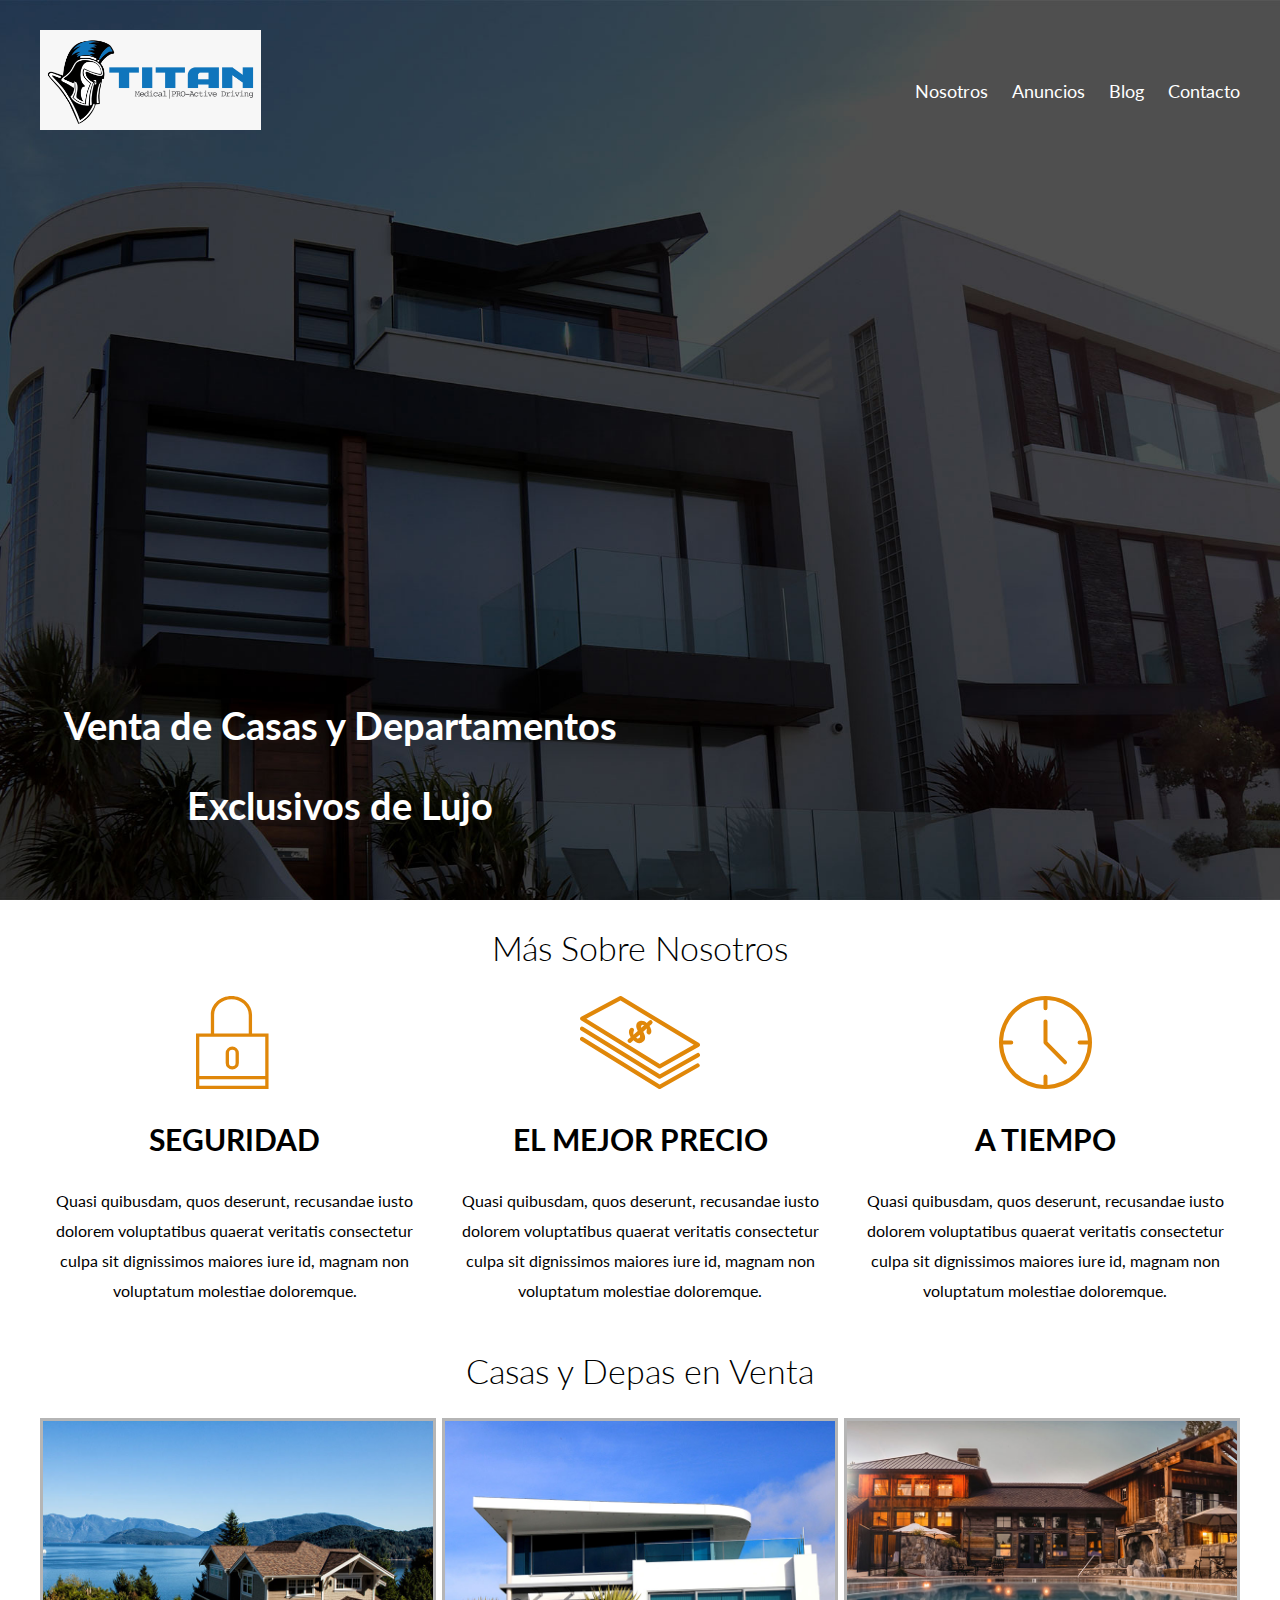
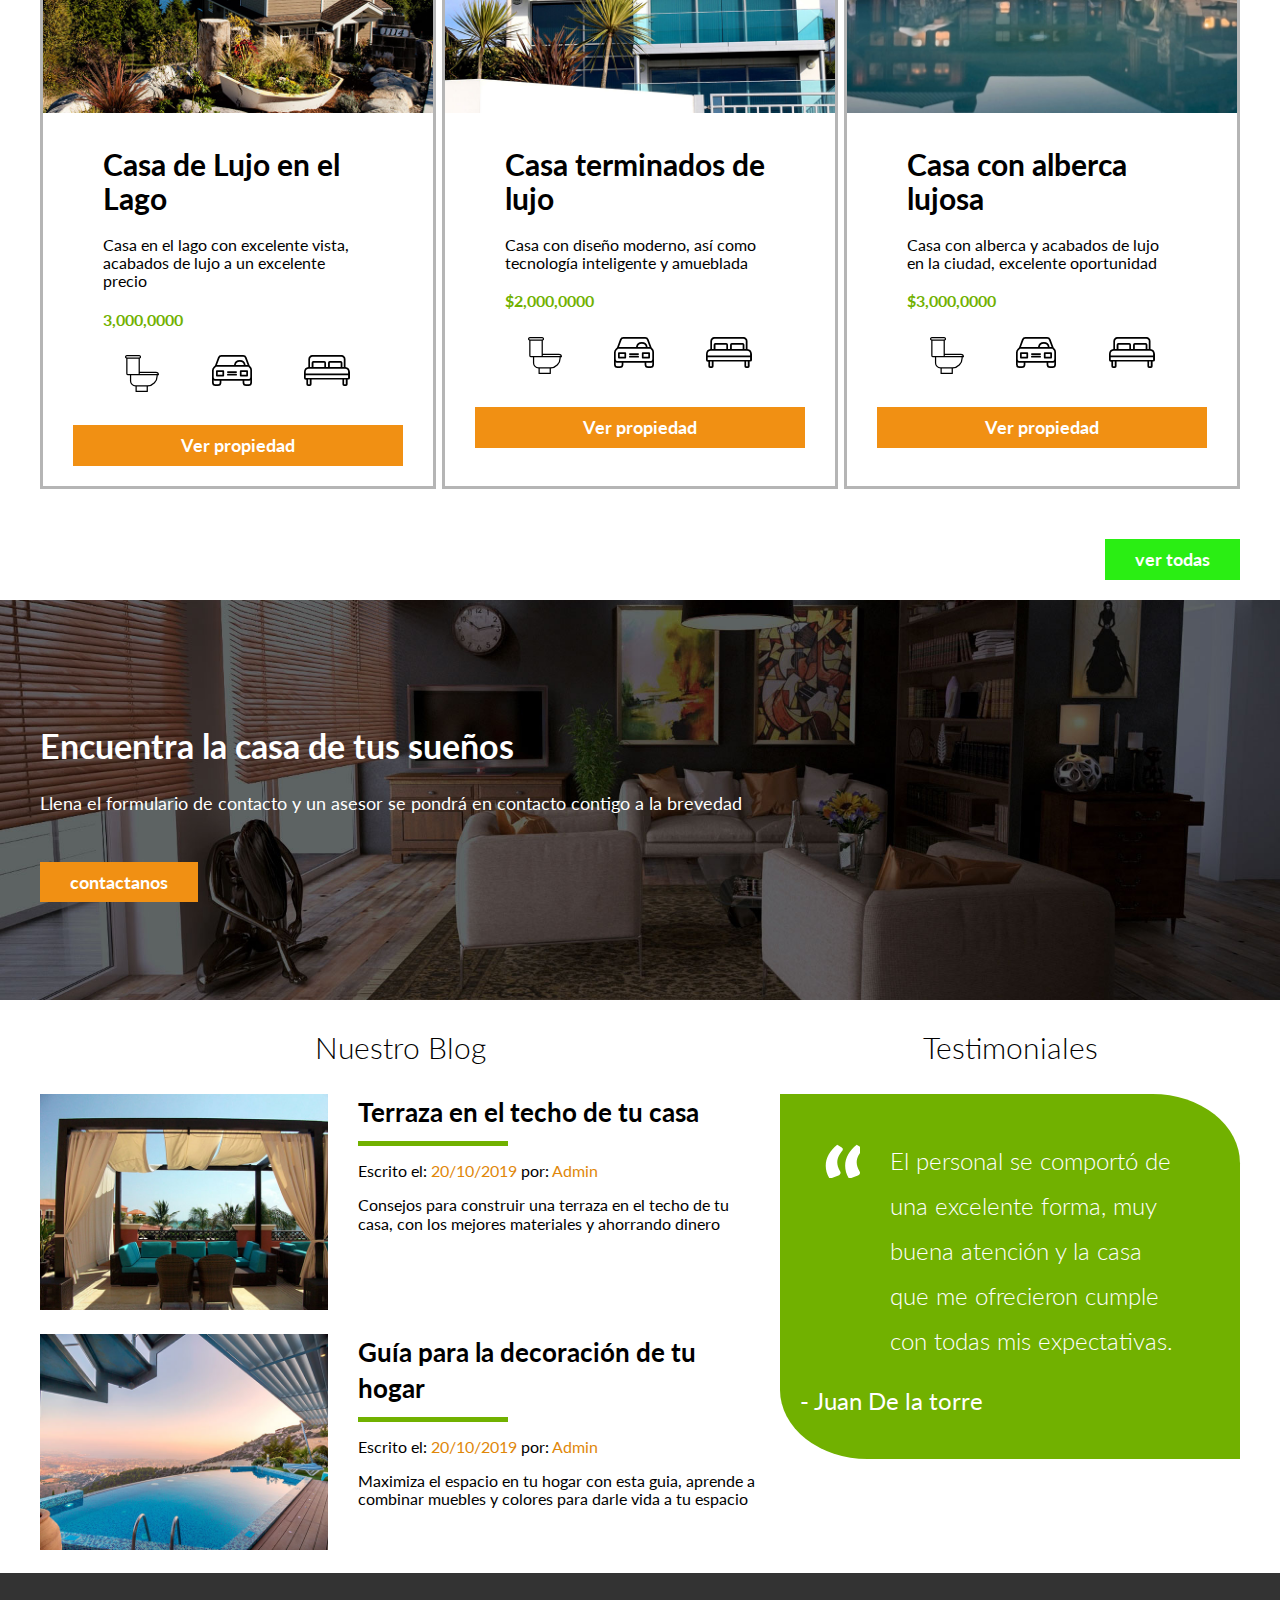
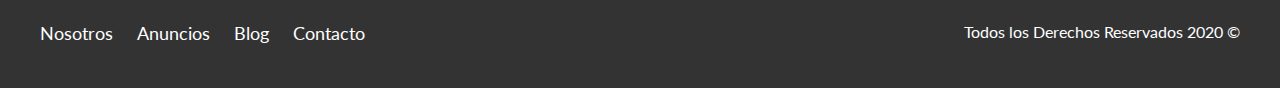
<file: index.html>
<!DOCTYPE html>
<html lang="en">
<head>
	<meta charset="utf-8">
	<meta name="viewport" content="width=device-width, initial-scale=1.0">
	<meta http-equiv="X-UA-Compatible" content="ie=edge">
	<title>Bienes Raices</title>
	<link href="https://fonts.googleapis.com/css?family=Lato:300,400,700,900" rel="stylesheet">
	<link rel="stylesheet" type="text/css" href="css/normalize.css">
	<link rel="stylesheet" type="text/css" href="css/styles.css">
</head>
<header class="site-header inicio">
	<div class="contenedor contenido-header">
		<div class="barra">	
			<a href="index.html">
				<img src="img/logo.png" height="100" alt="Logotipo">
			</a>
			
			<div class="mobile-menu">
				<a href="#navegacion">
					<img src="img/barras.svg" alt="icono menu">
				</a>	
			</div>
			
			<nav id="navegacion" class="navegacion">
				<a href="nosotros.html">Nosotros</a>
				<a href="anuncios.html">Anuncios</a>
				<a href="blog.html">Blog</a>
				<a href="contacto.html">Contacto</a>
			</nav>
		</div>
		<h1>Venta de Casas y Departamentos Exclusivos de Lujo</h1>
	</div><!--contenedor-->
</header>
<body>
	<section class="contenedor seccion">
		<h2 class="fw-300 centrar-texto">Más Sobre Nosotros</h2>
		<div class="iconos-nosotros">
			<div class="icono">
				<img src="img/icono1.svg" alt="icono de seguridad">
				<h3>Seguridad</h3>
				<p>Quasi quibusdam, quos deserunt, recusandae iusto dolorem voluptatibus quaerat veritatis consectetur culpa sit dignissimos maiores iure id, magnam non voluptatum molestiae doloremque.</p>
			</div>

			<div class="icono">
				<img src="img/icono2.svg" alt="icono de precio">
				<h3>El mejor Precio</h3>
				<p>Quasi quibusdam, quos deserunt, recusandae iusto dolorem voluptatibus quaerat veritatis consectetur culpa sit dignissimos maiores iure id, magnam non voluptatum molestiae doloremque.</p>
			</div>

			<div class="icono">
				<img src="img/icono3.svg" alt="icono de tiempo">
				<h3>A tiempo</h3>
				<p>Quasi quibusdam, quos deserunt, recusandae iusto dolorem voluptatibus quaerat veritatis consectetur culpa sit dignissimos maiores iure id, magnam non voluptatum molestiae doloremque.</p>
			</div>
		</div>
	</section>

	<main class="seccion contenedor">
		<h2 class="fw-300 centrar-texto">Casas y Depas en Venta</h2>
		<div class="contenedor-anuncios">
			<div class="anuncio">
				<img src="img/anuncio1.jpg" alt="Anuncio casa en lago ">
				<div class="contenido-anuncio">
					<h3>Casa de Lujo en el Lago</h3>
					<p>Casa en el lago con excelente vista, acabados de lujo a un excelente precio</p>
					<p class="precio">3,000,0000</p>
						<ul class="caracteristicas">
							<li>
								<img src="img/icono_wc.svg" alt="icono toiled">
							</li>
							<li>
								<img src="img/icono_estacionamiento.svg"
								alt="icono auto">
							</li>
							<li>
								<img src="img/icono_dormitorio.svg" alt="icono dormitorio">
							</li>
						</ul>
					<a href="#" class="boton boton-amarillo d-block">Ver propiedad</a>
				</div>
			</div>

			<div class="anuncio">
				<img src="img/anuncio2.jpg" alt="Anuncio casa en lago ">
				<div class="contenido-anuncio">
					<h3>Casa terminados de lujo</h3>
					<p>Casa con diseño moderno, así como tecnología inteligente y amueblada</p>
					<p class="precio">$2,000,0000</p>
						<ul class="caracteristicas">
							<li>
								<img src="img/icono_wc.svg" alt="icono toiled">
							</li>
							<li>
								<img src="img/icono_estacionamiento.svg"
								alt="icono auto">
							</li>
							<li>
								<img src="img/icono_dormitorio.svg" alt="icono dormitorio">
							</li>
						</ul>
					<a href="#" class="boton boton-amarillo d-block">Ver propiedad</a>
				</div>
			</div>

			<div class="anuncio">
				<img src="img/anuncio3.jpg" alt="Anuncio casa en lago ">
				<div class="contenido-anuncio">
					<h3>Casa con alberca lujosa</h3>
					<p>Casa con alberca y acabados de lujo en la ciudad, excelente oportunidad</p>
					<p class="precio">$3,000,0000</p>
						<ul class="caracteristicas">
							<li>
								<img src="img/icono_wc.svg" alt="icono toiled">
							</li>
							<li>
								<img src="img/icono_estacionamiento.svg"
								alt="icono auto">
							</li>
							<li>
								<img src="img/icono_dormitorio.svg" alt="icono dormitorio">
							</li>
						</ul>
					<a href="#" class="boton boton-amarillo d-block">Ver propiedad</a>
				</div>
			</div>
		</div>
		<div class="ver-todas">
			<a href="anuncios.html" class="boton boton-verde">ver todas</a>
		</div>
	</main>

	<section class="imagen-contacto">
		<div class="contenedor contenido-contacto">
			<h2>Encuentra la casa de tus sueños</h2>
			<p>Llena el formulario de contacto y un asesor se pondrá en contacto contigo a la brevedad</p>
			<a href="contactanos.html" class="boton boton-amarillo">contactanos</a>
		</div>
	</section>

	<div class="seccion-inferior contenedor">
		<section class="blog">

			<h3 class="centrar-texto fw-300">Nuestro Blog</h3>
			<article class="entrada-blog">
				<div class="imagen">
					<img src="img/blog1.jpg" alt="Entrada de blog">
				</div>
				<div class="texto-entrada">
					<a href="entrada.html">
						<h4>Terraza en el techo de tu casa</h4>
					</a>
					<p>Escrito el:<span> 20/10/2019 </span> por: <span>Admin</span></p>
					<p>Consejos para construir una terraza en el techo de tu casa, con los mejores materiales y ahorrando dinero</p>
				</div>
			</article>

			<article class="entrada-blog">
				<div class="imagen">
					<img src="img/blog2.jpg" alt="Entrada de blog">
				</div>
				<div class="texto-entrada">
					<a href="entrada.html">
						<h4>Guía para la decoración de tu hogar</h4>
					</a>
					<p>Escrito el:<span> 20/10/2019 </span> por: <span>Admin</span></p>
					<p>Maximiza el espacio en tu hogar con esta guia, aprende a combinar muebles y colores para darle vida a tu espacio</p>
				</div>
			</article>
		</section>

		<section class="testimoniales">
		<h3 class="centrar-texto fw-300">Testimoniales</h3>
			<div class="testimonial">
				<blockquote>
					El personal se comportó de una excelente forma, muy buena atención y la casa que me ofrecieron cumple con todas mis expectativas.
				</blockquote>
				<p>- Juan De la torre</p>
			</div>
		</section>
	</div>
	<footer class="site-footer seccion">
		<div class="contenedor contenedor-footer">
			<nav class="navegacion ga">
				<a href="nosotros.html">Nosotros</a>
				<a href="anuncios.html">Anuncios</a>
				<a href="blog.html">Blog</a>
				<a href="contacto.html">Contacto</a>
			</nav>
			<p class="copyrigth">Todos los Derechos Reservados 2020 &COPY; </p>
		</div>
	</footer>
</body>
</html>
</file>
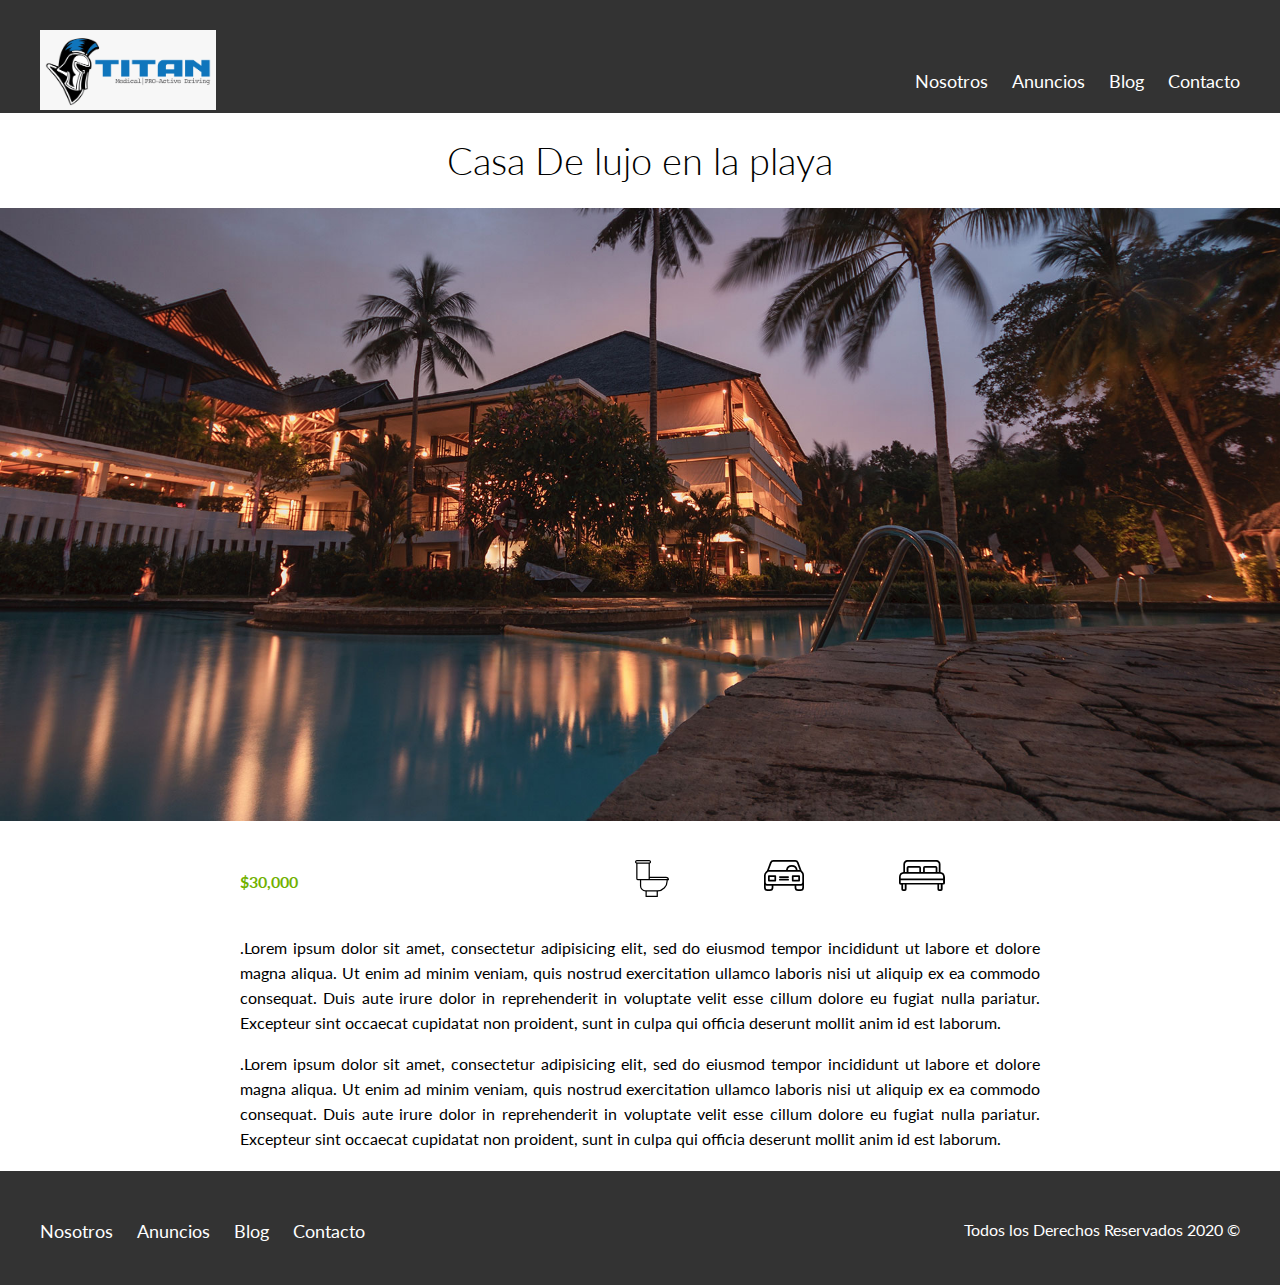
<file: anuncio.html>
<!DOCTYPE html>
<html lang="en">
<head>
	<meta charset="utf-8">
	<meta name="viewport" content="width=device-width, initial-scale=1.0">
	<meta http-equiv="X-UA-Compatible" content="ie=edge">
	<title>Bienes Raices</title>
	<link href="https://fonts.googleapis.com/css?family=Lato:300,400,700,900" rel="stylesheet">
	<link rel="stylesheet" type="text/css" href="css/normalize.css">
	<link rel="stylesheet" type="text/css" href="css/styles.css">
</head>
<header class="site-header">
	<div class="contenedor contenido-header">
		<div class="barra">	
			<a href="index.html">
				<img src="img/logo.png" height="80"  alt="Logotipo">
			</a>
			<div class="mobile-menu">
				<a href="#navegacion">
					<img src="img/barras.svg" alt="icono menu">
				</a>	
			</div>
			
			<nav id="navegacion" class="navegacion">
				<a href="nosotros.html">Nosotros</a>
				<a href="anuncios.html">Anuncios</a>
				<a href="blog.html">Blog</a>
				<a href="contacto.html">Contacto</a>
			</nav>

		</div>
	</div><!--contenedor-->
</header>

<body>

	<h1 class="fw-300 centrar-texto">Casa De lujo en la playa</h1>
	<img src="img/destacada.jpg" alt="imagen anuncio">
	<main class="contenedor seccion contenido-centrado">
		<div class="resumen-propiedad">
			<p class="precio">$30,000</p>
			<ul class="caracteristicas">
				<li>
					<img src="img/icono_wc.svg" alt="icono toiled">
				</li>
				<li>
					<img src="img/icono_estacionamiento.svg"
					alt="icono auto">
				</li>
				<li>
					<img src="img/icono_dormitorio.svg" alt="icono dormitorio">
				</li>
			</ul>
		</div>
		<p>.Lorem ipsum dolor sit amet, consectetur adipisicing elit, sed do eiusmod
		tempor incididunt ut labore et dolore magna aliqua. Ut enim ad minim veniam,
		quis nostrud exercitation ullamco laboris nisi ut aliquip ex ea commodo
		consequat. Duis aute irure dolor in reprehenderit in voluptate velit esse
		cillum dolore eu fugiat nulla pariatur. Excepteur sint occaecat cupidatat non
		proident, sunt in culpa qui officia deserunt mollit anim id est laborum.</p>
		
		<p>.Lorem ipsum dolor sit amet, consectetur adipisicing elit, sed do eiusmod
		tempor incididunt ut labore et dolore magna aliqua. Ut enim ad minim veniam,
		quis nostrud exercitation ullamco laboris nisi ut aliquip ex ea commodo
		consequat. Duis aute irure dolor in reprehenderit in voluptate velit esse
		cillum dolore eu fugiat nulla pariatur. Excepteur sint occaecat cupidatat non
		proident, sunt in culpa qui officia deserunt mollit anim id est laborum.</p>
	</main>

	<footer class="site-footer seccion">
		<div class="contenedor contenedor-footer">
			<nav class="navegacion ga">
				<a href="nosotros.html">Nosotros</a>
				<a href="anuncios.html">Anuncios</a>
				<a href="blog.html">Blog</a>
				<a href="contacto.html">Contacto</a>
			</nav>
			<p class="copyrigth">Todos los Derechos Reservados 2020 &COPY; </p>
		</div>
	</footer>
</body>
</html>
</file>
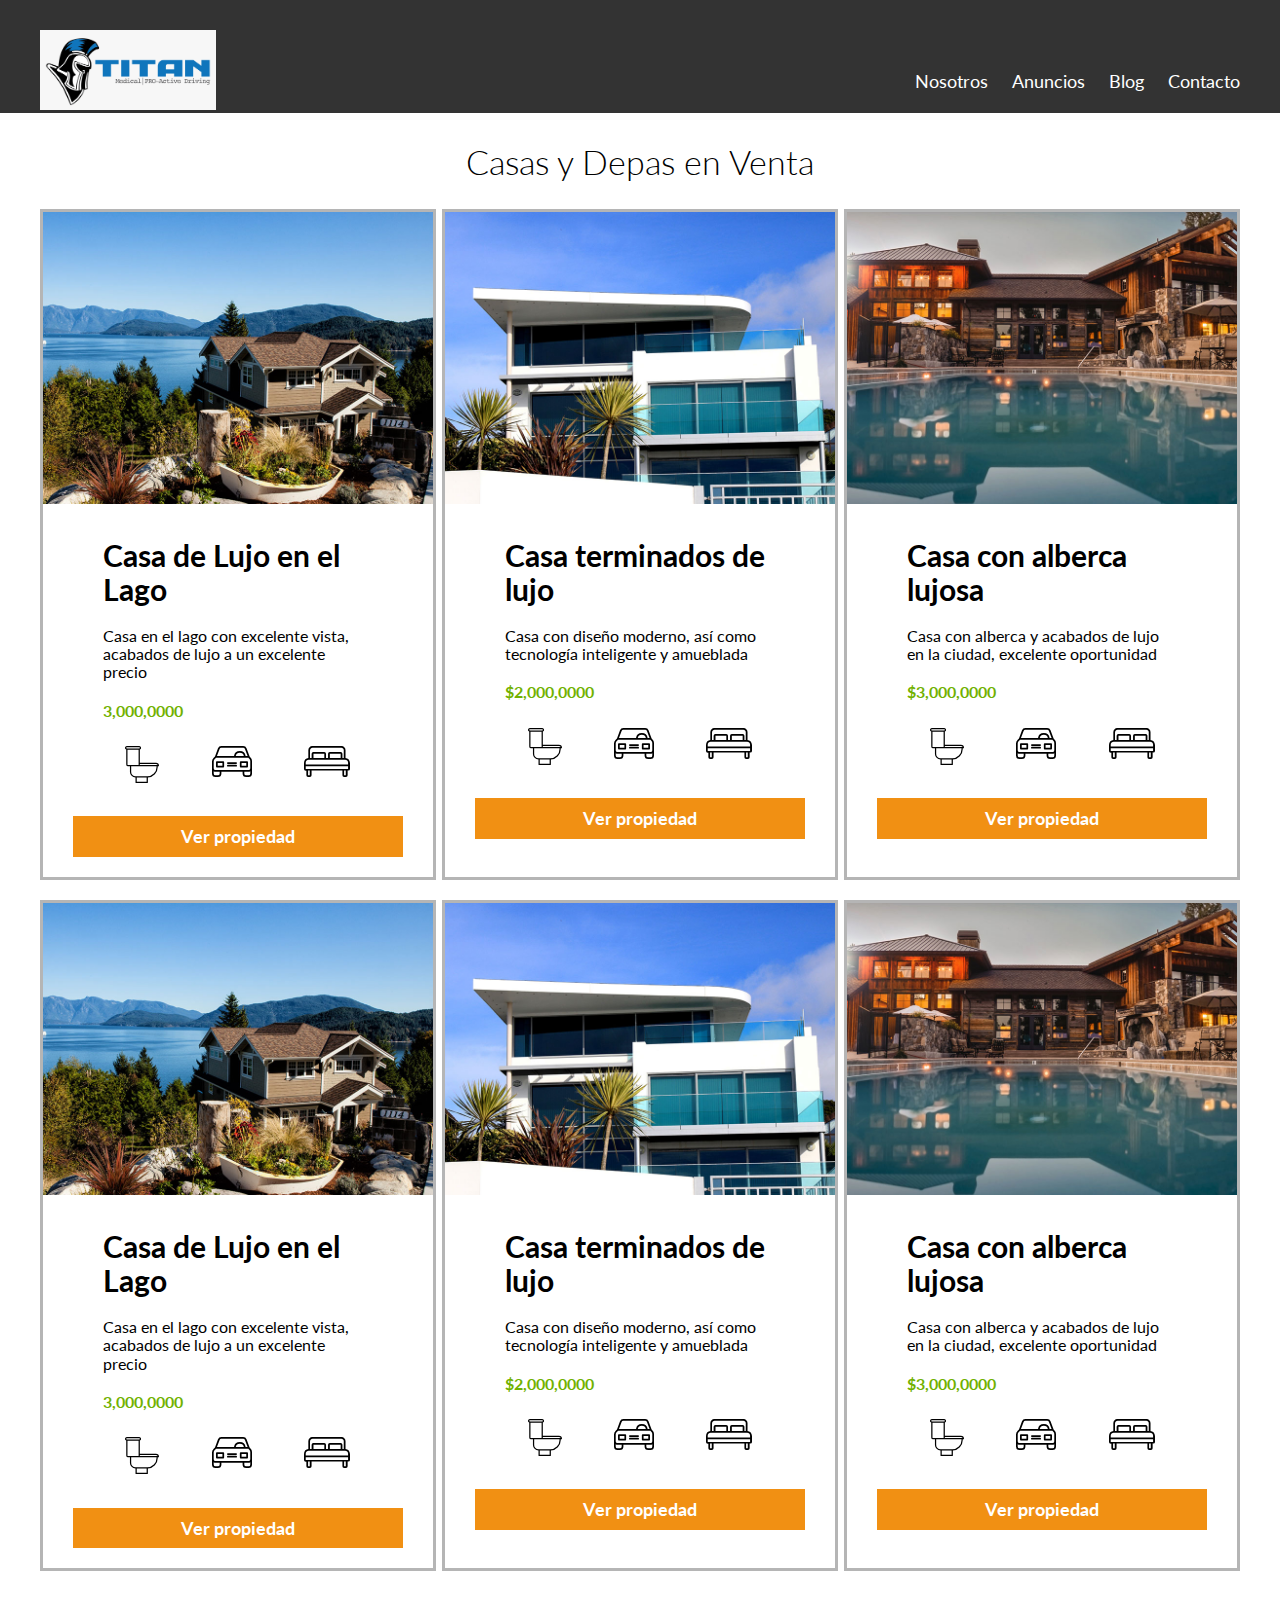
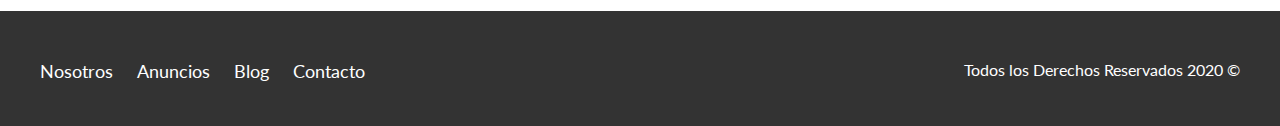
<file: anuncios.html>
<!DOCTYPE html>
<html lang="en">
<head>
	<meta charset="utf-8">
	<meta name="viewport" content="width=device-width, initial-scale=1.0">
	<meta http-equiv="X-UA-Compatible" content="ie=edge">
	<title>Bienes Raices</title>
	<link href="https://fonts.googleapis.com/css?family=Lato:300,400,700,900" rel="stylesheet">
	<link rel="stylesheet" type="text/css" href="css/normalize.css">
	<link rel="stylesheet" type="text/css" href="css/styles.css">
</head>
<header class="site-header">
	<div class="contenedor contenido-header">
		<div class="barra">	
			<a href="index.html">
				<img src="img/logo.png" height="80" alt="Logotipo">
			</a>
			<div class="mobile-menu">
				<a href="#navegacion">
					<img src="img/barras.svg" alt="icono menu">
				</a>	
			</div>
			
			<nav id="navegacion" class="navegacion">
				<a href="nosotros.html">Nosotros</a>
				<a href="anuncios.html">Anuncios</a>
				<a href="blog.html">Blog</a>
				<a href="contacto.html">Contacto</a>
			</nav>

		</div>
	</div><!--contenedor-->
</header>

	<main class="seccion contenedor">
		<h2 class="fw-300 centrar-texto">Casas y Depas en Venta</h2>
		<div class="contenedor-anuncios">
			<div class="anuncio">
				<img src="img/anuncio1.jpg" alt="Anuncio casa en lago ">
				<div class="contenido-anuncio">
					<h3>Casa de Lujo en el Lago</h3>
					<p>Casa en el lago con excelente vista, acabados de lujo a un excelente precio</p>
					<p class="precio">3,000,0000</p>
						<ul class="caracteristicas">
							<li>
								<img src="img/icono_wc.svg" alt="icono toiled">
							</li>
							<li>
								<img src="img/icono_estacionamiento.svg"
								alt="icono auto">
							</li>
							<li>
								<img src="img/icono_dormitorio.svg" alt="icono dormitorio">
							</li>
						</ul>
					<a href="anuncio.html" class="boton boton-amarillo d-block">Ver propiedad</a>
				</div>
			</div>

			<div class="anuncio">
				<img src="img/anuncio2.jpg" alt="Anuncio casa en lago ">
				<div class="contenido-anuncio">
					<h3>Casa terminados de lujo</h3>
					<p>Casa con diseño moderno, así como tecnología inteligente y amueblada</p>
					<p class="precio">$2,000,0000</p>
						<ul class="caracteristicas">
							<li>
								<img src="img/icono_wc.svg" alt="icono toiled">
							</li>
							<li>
								<img src="img/icono_estacionamiento.svg"
								alt="icono auto">
							</li>
							<li>
								<img src="img/icono_dormitorio.svg" alt="icono dormitorio">
							</li>
						</ul>
					<a href="anuncio.html" class="boton boton-amarillo d-block">Ver propiedad</a>
				</div>
			</div>

			<div class="anuncio">
				<img src="img/anuncio3.jpg" alt="Anuncio casa en lago ">
				<div class="contenido-anuncio">
					<h3>Casa con alberca lujosa</h3>
					<p>Casa con alberca y acabados de lujo en la ciudad, excelente oportunidad</p>
					<p class="precio">$3,000,0000</p>
						<ul class="caracteristicas">
							<li>
								<img src="img/icono_wc.svg" alt="icono toiled">
							</li>
							<li>
								<img src="img/icono_estacionamiento.svg"
								alt="icono auto">
							</li>
							<li>
								<img src="img/icono_dormitorio.svg" alt="icono dormitorio">
							</li>
						</ul>
					<a href="anuncio.html" class="boton boton-amarillo d-block">Ver propiedad</a>
				</div>
			</div>
			<div class="anuncio">
				<img src="img/anuncio1.jpg" alt="Anuncio casa en lago ">
				<div class="contenido-anuncio">
					<h3>Casa de Lujo en el Lago</h3>
					<p>Casa en el lago con excelente vista, acabados de lujo a un excelente precio</p>
					<p class="precio">3,000,0000</p>
						<ul class="caracteristicas">
							<li>
								<img src="img/icono_wc.svg" alt="icono toiled">
							</li>
							<li>
								<img src="img/icono_estacionamiento.svg"
								alt="icono auto">
							</li>
							<li>
								<img src="img/icono_dormitorio.svg" alt="icono dormitorio">
							</li>
						</ul>
					<a href="anuncio.html" class="boton boton-amarillo d-block">Ver propiedad</a>
				</div>
			</div>

			<div class="anuncio">
				<img src="img/anuncio2.jpg" alt="Anuncio casa en lago ">
				<div class="contenido-anuncio">
					<h3>Casa terminados de lujo</h3>
					<p>Casa con diseño moderno, así como tecnología inteligente y amueblada</p>
					<p class="precio">$2,000,0000</p>
						<ul class="caracteristicas">
							<li>
								<img src="img/icono_wc.svg" alt="icono toiled">
							</li>
							<li>
								<img src="img/icono_estacionamiento.svg"
								alt="icono auto">
							</li>
							<li>
								<img src="img/icono_dormitorio.svg" alt="icono dormitorio">
							</li>
						</ul>
					<a href="anuncio.html" class="boton boton-amarillo d-block">Ver propiedad</a>
				</div>
			</div>

			<div class="anuncio">
				<img src="img/anuncio3.jpg" alt="Anuncio casa en lago ">
				<div class="contenido-anuncio">
					<h3>Casa con alberca lujosa</h3>
					<p>Casa con alberca y acabados de lujo en la ciudad, excelente oportunidad</p>
					<p class="precio">$3,000,0000</p>
						<ul class="caracteristicas">
							<li>
								<img src="img/icono_wc.svg" alt="icono toiled">
							</li>
							<li>
								<img src="img/icono_estacionamiento.svg"
								alt="icono auto">
							</li>
							<li>
								<img src="img/icono_dormitorio.svg" alt="icono dormitorio">
							</li>
						</ul>
					<a href="anuncio.html" class="boton boton-amarillo d-block">Ver propiedad</a>
				</div>
			</div>
		</div>
	</main>



<footer class="site-footer seccion">
	<div class="contenedor contenedor-footer">
		<nav class="navegacion ga">
			<a href="nosotros.html">Nosotros</a>
			<a href="anuncios.html">Anuncios</a>
			<a href="blog.html">Blog</a>
			<a href="contacto.html">Contacto</a>
		</nav>
		<p class="copyrigth">Todos los Derechos Reservados 2020 &COPY; </p>
	</div>
</footer>
</file>
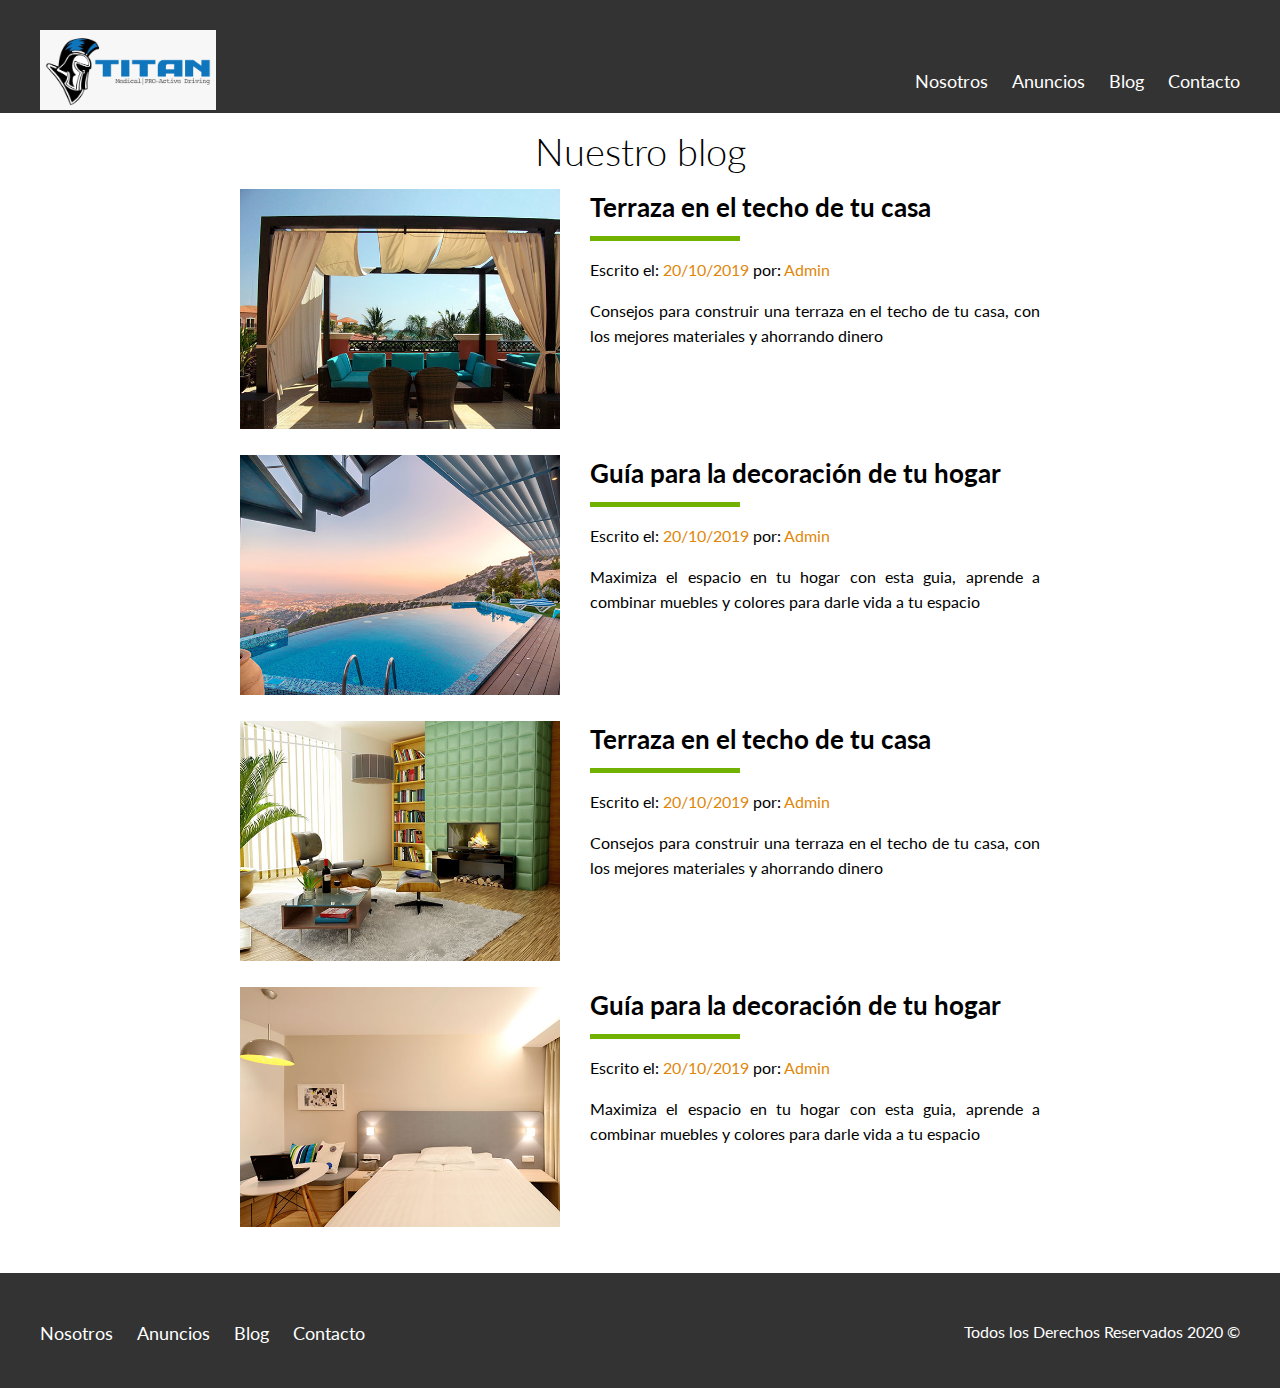
<file: blog.html>
<!DOCTYPE html>
<html lang="en">
<head>
	<meta charset="utf-8">
	<meta name="viewport" content="width=device-width, initial-scale=1.0">
	<meta http-equiv="X-UA-Compatible" content="ie=edge">
	<title>Bienes Raices</title>
	<link href="https://fonts.googleapis.com/css?family=Lato:300,400,700,900" rel="stylesheet">
	<link rel="stylesheet" type="text/css" href="css/normalize.css">
	<link rel="stylesheet" type="text/css" href="css/styles.css">
</head>
<header class="site-header">
	<div class="contenedor contenido-header">
		<div class="barra">	
			<a href="index.html">
				<img src="img/logo.png" height="80"  alt="Logotipo">
			</a>
			<div class="mobile-menu">
				<a href="#navegacion">
					<img src="img/barras.svg" alt="icono menu">
				</a>	
			</div>
			
			<nav id="navegacion" class="navegacion">
				<a href="nosotros.html">Nosotros</a>
				<a href="anuncios.html">Anuncios</a>
				<a href="blog.html">Blog</a>
				<a href="contacto.html">Contacto</a>
			</nav>

		</div>
	</div><!--contenedor-->
</header>

<body>


	<main class="contenedor seccion contenido-centrado">
		<h1 class="fw-300 centrar-texto">Nuestro blog</h1>
		<article class="entrada-blog">
				<div class="imagen">
					<img src="img/blog1.jpg" alt="Entrada de blog">
				</div>
				<div class="texto-entrada">
					<a href="entrada.html">
						<h4>Terraza en el techo de tu casa</h4>
					</a>
					<p>Escrito el:<span> 20/10/2019 </span> por: <span>Admin</span></p>
					<p>Consejos para construir una terraza en el techo de tu casa, con los mejores materiales y ahorrando dinero</p>
				</div>
			</article>

			<article class="entrada-blog">
				<div class="imagen">
					<img src="img/blog2.jpg" alt="Entrada de blog">
				</div>
				<div class="texto-entrada">
					<a href="entrada.html">
						<h4>Guía para la decoración de tu hogar</h4>
					</a>
					<p>Escrito el:<span> 20/10/2019 </span> por: <span>Admin</span></p>
					<p>Maximiza el espacio en tu hogar con esta guia, aprende a combinar muebles y colores para darle vida a tu espacio</p>
				</div>
			</article>
			<article class="entrada-blog">
				<div class="imagen">
					<img src="img/blog3.jpg" alt="Entrada de blog">
				</div>
				<div class="texto-entrada">
					<a href="entrada.html">
						<h4>Terraza en el techo de tu casa</h4>
					</a>
					<p>Escrito el:<span> 20/10/2019 </span> por: <span>Admin</span></p>
					<p>Consejos para construir una terraza en el techo de tu casa, con los mejores materiales y ahorrando dinero</p>
				</div>
			</article>

			<article class="entrada-blog">
				<div class="imagen">
					<img src="img/blog4.jpg" alt="Entrada de blog">
				</div>
				<div class="texto-entrada">
					<a href="entrada.html">
						<h4>Guía para la decoración de tu hogar</h4>
					</a>
					<p>Escrito el:<span> 20/10/2019 </span> por: <span>Admin</span></p>
					<p>Maximiza el espacio en tu hogar con esta guia, aprende a combinar muebles y colores para darle vida a tu espacio</p>
				</div>
			</article>

	</main>

	<footer class="site-footer seccion">
		<div class="contenedor contenedor-footer">
			<nav class="navegacion ga">
				<a href="nosotros.html">Nosotros</a>
				<a href="anuncios.html">Anuncios</a>
				<a href="blog.html">Blog</a>
				<a href="contacto.html">Contacto</a>
			</nav>
			<p class="copyrigth">Todos los Derechos Reservados 2020 &COPY; </p>
		</div>
	</footer>
</body>
</html>
</file>
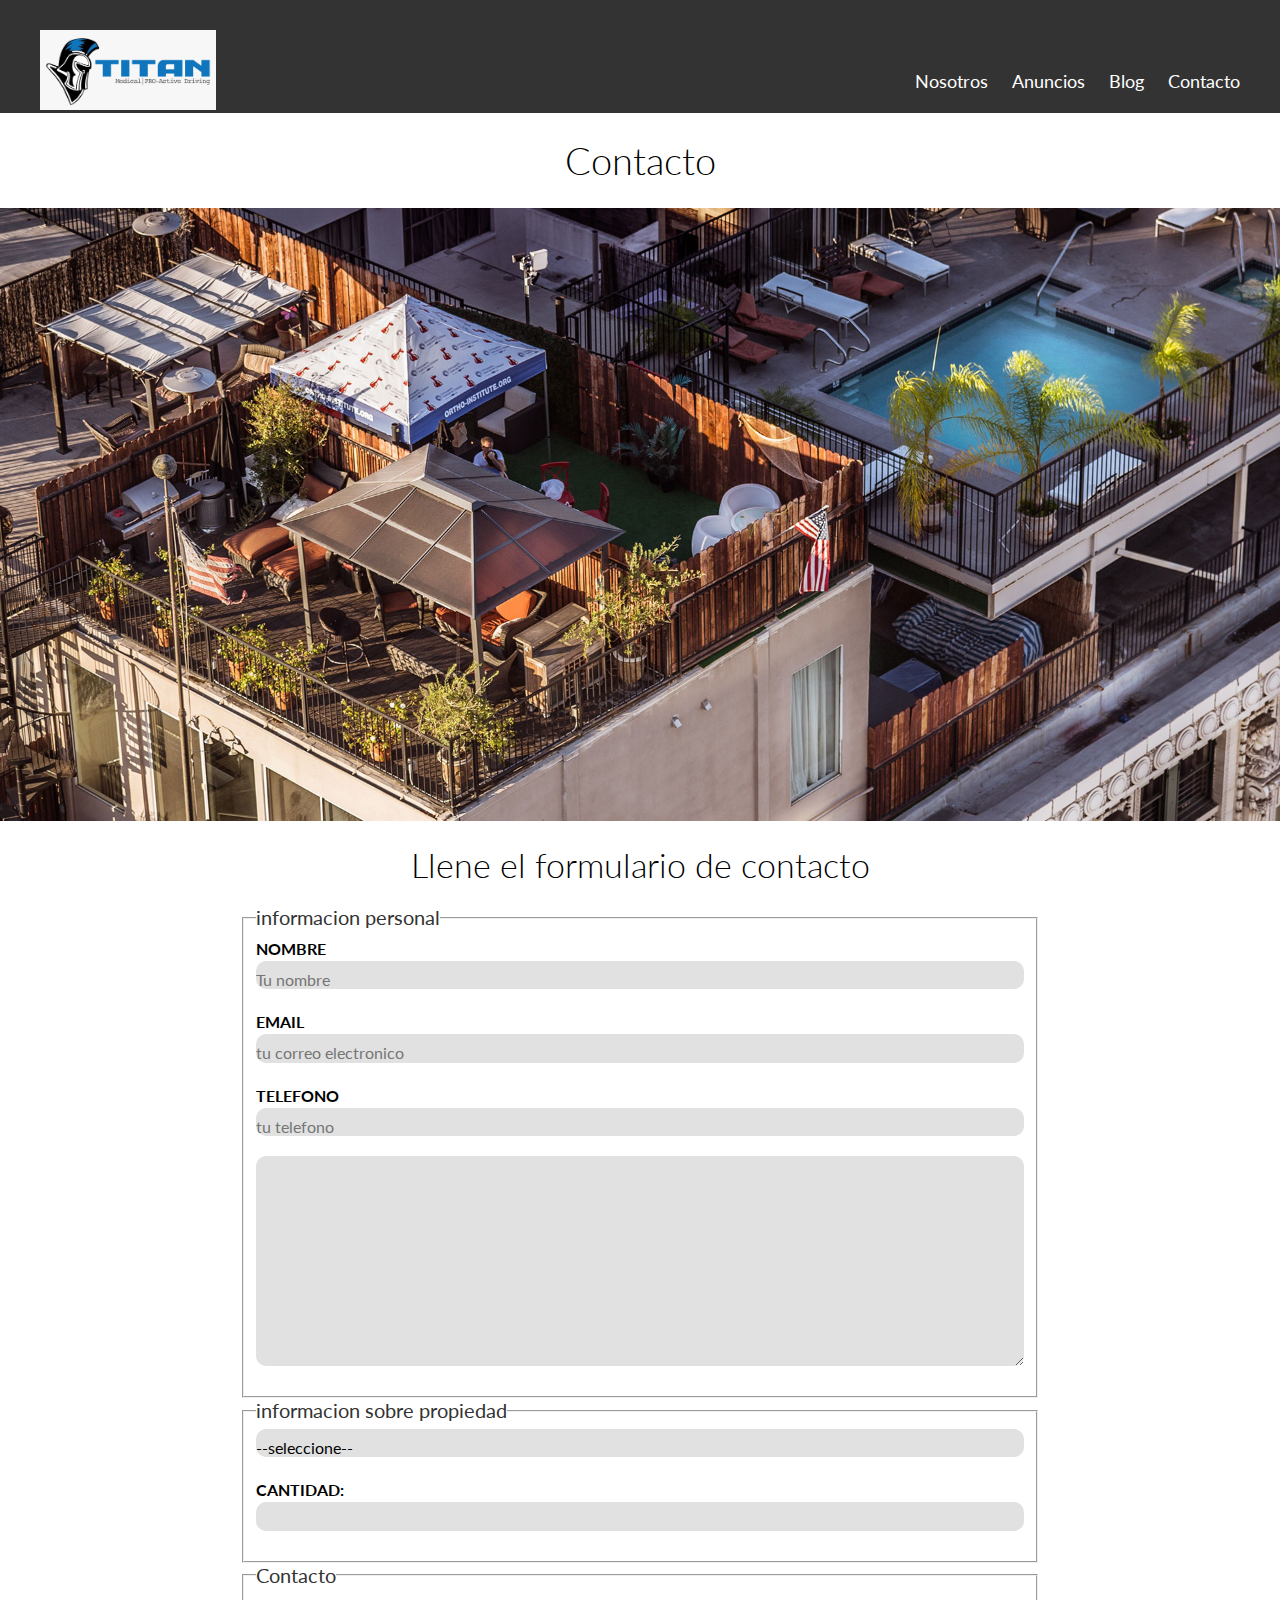
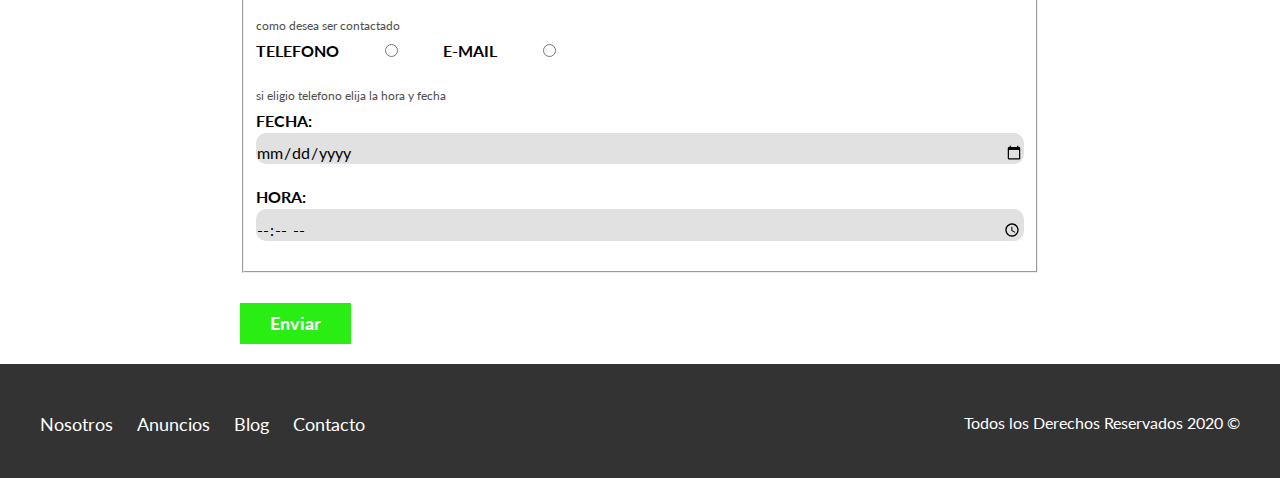
<file: contacto.html>
<!DOCTYPE html>
<html lang="en">
<head>
	<meta charset="utf-8">
	<meta name="viewport" content="width=device-width, initial-scale=1.0">
	<meta http-equiv="X-UA-Compatible" content="ie=edge">
	<title>Bienes Raices</title>
	<link href="https://fonts.googleapis.com/css?family=Lato:300,400,700,900" rel="stylesheet">
	<link rel="stylesheet" type="text/css" href="css/normalize.css">
	<link rel="stylesheet" type="text/css" href="css/styles.css">
</head>
<header class="site-header">
	<div class="contenedor contenido-header">
		<div class="barra">	
			<a href="index.html">
				<img src="img/logo.png" height="80"  alt="Logotipo">
			</a>
			<div class="mobile-menu">
				<a href="#navegacion">
					<img src="img/barras.svg" alt="icono menu">
				</a>	
			</div>
			
			<nav id="navegacion" class="navegacion">
				<a href="nosotros.html">Nosotros</a>
				<a href="anuncios.html">Anuncios</a>
				<a href="blog.html">Blog</a>
				<a href="contacto.html">Contacto</a>
			</nav>

		</div>
	</div><!--contenedor-->
</header>

<body>

	<h1 class="fw-300 centrar-texto">Contacto</h1>
	<img src="img/destacada3.jpg" alt="imagen principal">

	<main class="contenedor seccion contenido-centrado">
		<h2 class="fw-300 centrar-texto">Llene el formulario de contacto</h2>
		<form action="">
			<fieldset>
				<legend>informacion personal</legend>
				<label for="nomnre">nombre</label>
				<input type="text" name="" id="nombre" placeholder="Tu nombre" required="">

				<label for="Email">Email</label>
				<input type="Email" name="" id="Email" placeholder="tu correo electronico" required="">

				<label for="telefono">Telefono</label>
				<input type="tel" name="" placeholder="tu telefono" required="">

				<label for="mensaje"></label>
				<textarea> </textarea>

				

			</fieldset>

			<fieldset>
				<legend>informacion sobre propiedad</legend>
				<label for="opciones">
					<select id="opciones">
						<option disabled selected>--seleccione--</option>
						<option value="compra"> compra</option>
						<option value="vende">vende</option>
					</select>
				</label>

				<label for="cantidad">Cantidad:</label>
				<input type="number" name="" min="0">
				
			</fieldset>

			<fieldset>
				<legend>Contacto</legend>
				<p>como desea ser contactado</p>

				<div class="forma-contacto">

					<label for="telefono">Telefono</label>
					<input type="radio" name="contacto" value="telefono" id="telefono">

					<label for="correo">E-mail</label>
					<input type="radio" name="contacto" value="corre" id="correo">
				</div>

					<p>si eligio telefono elija la hora y fecha</p>
					<label for="fecha">Fecha:</label>
					<input type="date" id="fecha" name="">

					<label for="hora">Hora:</label>
					<input type="time" id="hora" name="" min="9:00" max="18:00">
					

			</fieldset>
			<input type="submit" name="" value="Enviar" class="boton boton-verde">
		</form>

	</main>

	<footer class="site-footer seccion">
		<div class="contenedor contenedor-footer">
			<nav class="navegacion ga">
				<a href="nosotros.html">Nosotros</a>
				<a href="anuncios.html">Anuncios</a>
				<a href="blog.html">Blog</a>
				<a href="contacto.html">Contacto</a>
			</nav>
			<p class="copyrigth">Todos los Derechos Reservados 2020 &COPY; </p>
		</div>
	</footer>
</body>
</html>
</file>
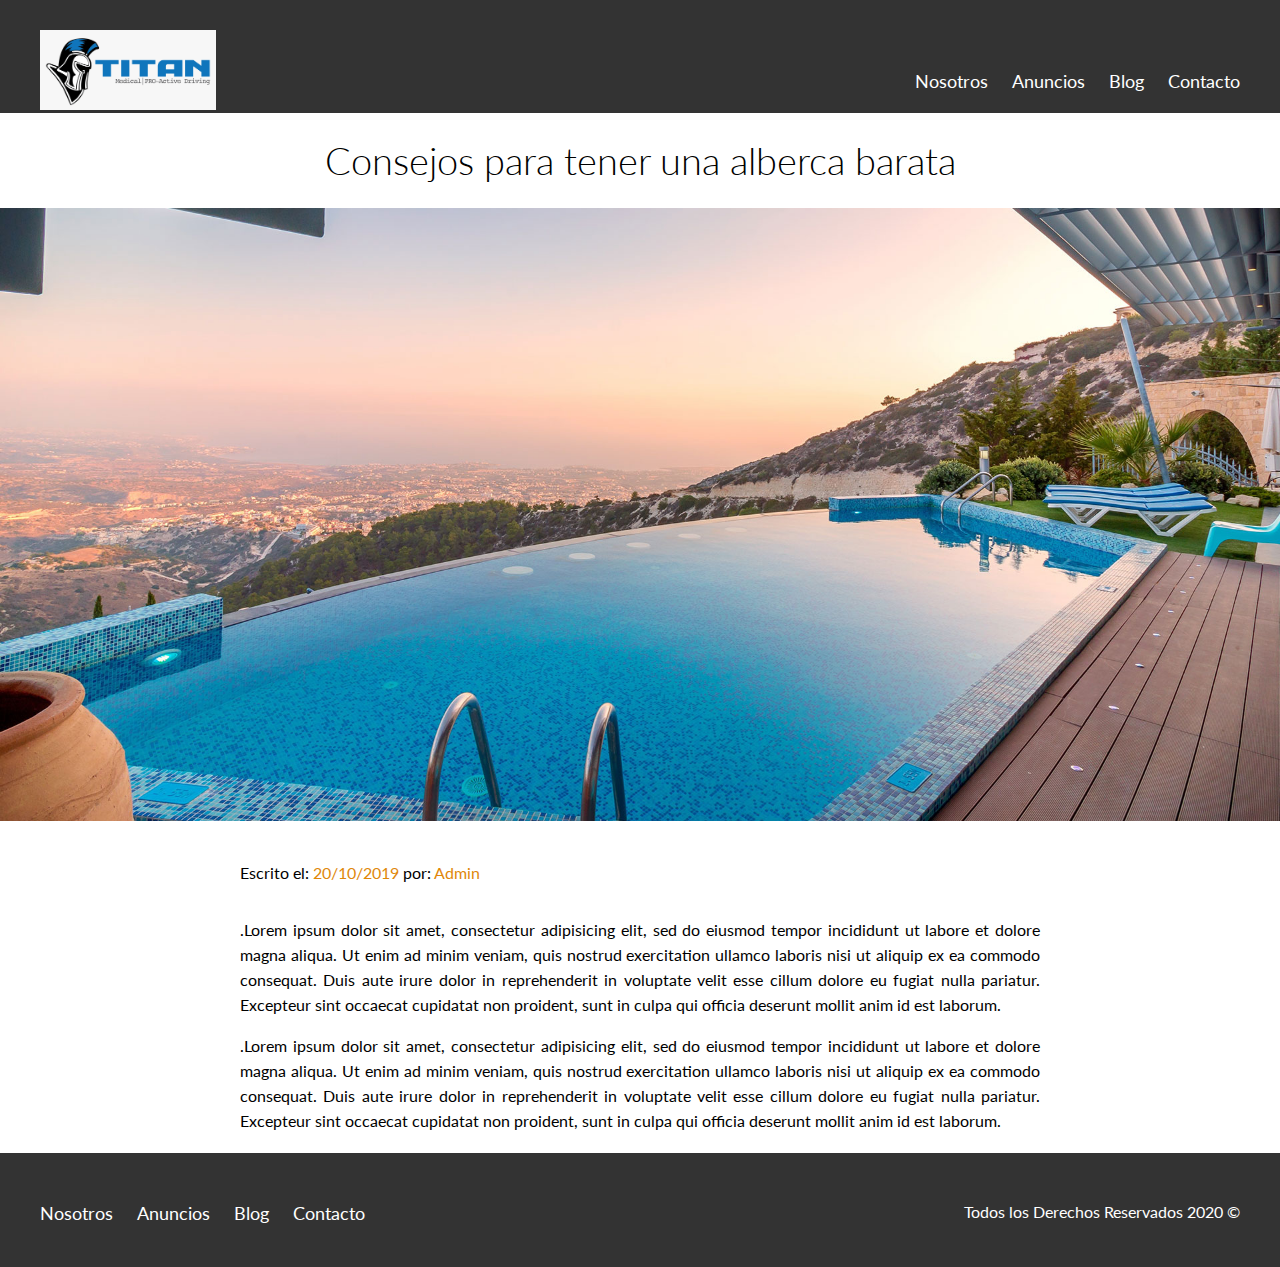
<file: entrada.html>
<!DOCTYPE html>
<html lang="en">
<head>
	<meta charset="utf-8">
	<meta name="viewport" content="width=device-width, initial-scale=1.0">
	<meta http-equiv="X-UA-Compatible" content="ie=edge">
	<title>Bienes Raices</title>
	<link href="https://fonts.googleapis.com/css?family=Lato:300,400,700,900" rel="stylesheet">
	<link rel="stylesheet" type="text/css" href="css/normalize.css">
	<link rel="stylesheet" type="text/css" href="css/styles.css">
</head>
<header class="site-header">
	<div class="contenedor contenido-header">
		<div class="barra">	
			<a href="index.html">
				<img src="img/logo.png" height="80"  alt="Logotipo">
			</a>
			<div class="mobile-menu">
				<a href="#navegacion">
					<img src="img/barras.svg" alt="icono menu">
				</a>	
			</div>
			
			<nav id="navegacion" class="navegacion">
				<a href="nosotros.html">Nosotros</a>
				<a href="anuncios.html">Anuncios</a>
				<a href="blog.html">Blog</a>
				<a href="contacto.html">Contacto</a>
			</nav>

		</div>
	</div><!--contenedor-->
</header>

<body>

	<h1 class="fw-300 centrar-texto">Consejos para tener una alberca barata</h1>
	<img src="img/destacada2.jpg" alt="imagen principal">
	<main class="contenedor seccion contenido-centrado texto-entrada">
		<div class="resumen-propiedad">
			<p>Escrito el:<span> 20/10/2019 </span> por: <span>Admin</span></p>
		</div>
		<p>.Lorem ipsum dolor sit amet, consectetur adipisicing elit, sed do eiusmod
		tempor incididunt ut labore et dolore magna aliqua. Ut enim ad minim veniam,
		quis nostrud exercitation ullamco laboris nisi ut aliquip ex ea commodo
		consequat. Duis aute irure dolor in reprehenderit in voluptate velit esse
		cillum dolore eu fugiat nulla pariatur. Excepteur sint occaecat cupidatat non
		proident, sunt in culpa qui officia deserunt mollit anim id est laborum.</p>
		
		<p>.Lorem ipsum dolor sit amet, consectetur adipisicing elit, sed do eiusmod
		tempor incididunt ut labore et dolore magna aliqua. Ut enim ad minim veniam,
		quis nostrud exercitation ullamco laboris nisi ut aliquip ex ea commodo
		consequat. Duis aute irure dolor in reprehenderit in voluptate velit esse
		cillum dolore eu fugiat nulla pariatur. Excepteur sint occaecat cupidatat non
		proident, sunt in culpa qui officia deserunt mollit anim id est laborum.</p>
	</main>

	<footer class="site-footer seccion">
		<div class="contenedor contenedor-footer">
			<nav class="navegacion ga">
				<a href="nosotros.html">Nosotros</a>
				<a href="anuncios.html">Anuncios</a>
				<a href="blog.html">Blog</a>
				<a href="contacto.html">Contacto</a>
			</nav>
			<p class="copyrigth">Todos los Derechos Reservados 2020 &COPY; </p>
		</div>
	</footer>
</body>
</html>
</file>
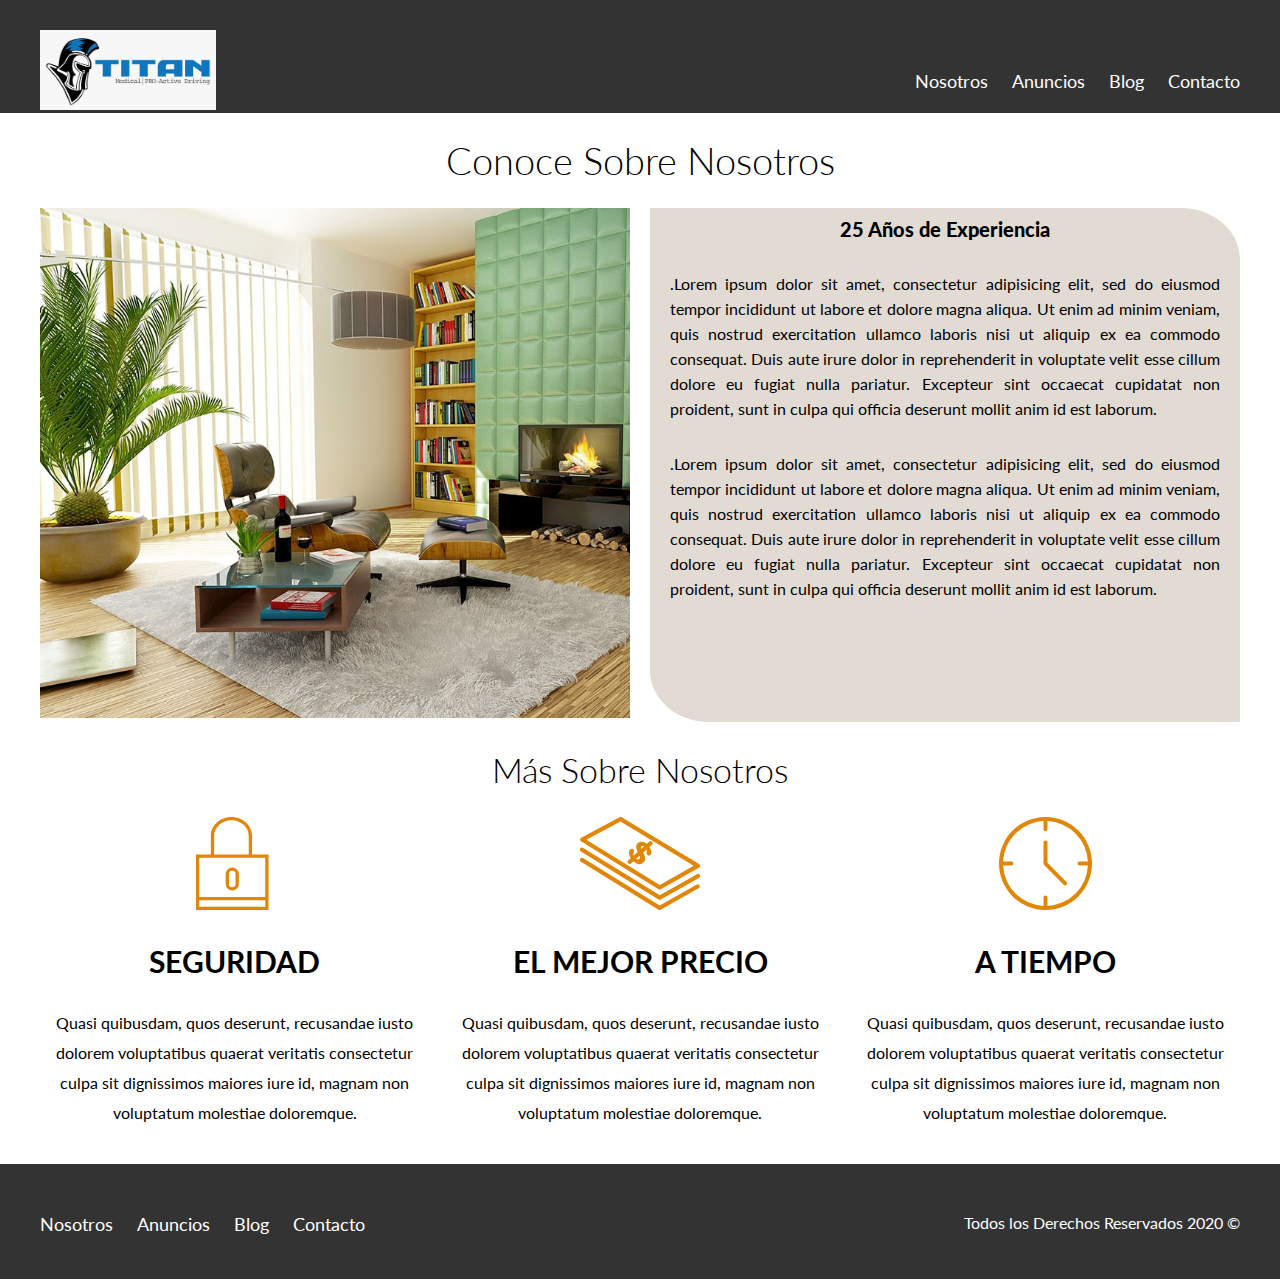
<file: nosotros.html>
<!DOCTYPE html>
<html lang="en">
<head>
	<meta charset="utf-8">
	<meta name="viewport" content="width=device-width, initial-scale=1.0">
	<meta http-equiv="X-UA-Compatible" content="ie=edge">
	<title>Bienes Raices</title>
	<link href="https://fonts.googleapis.com/css?family=Lato:300,400,700,900" rel="stylesheet">
	<link rel="stylesheet" type="text/css" href="css/normalize.css">
	<link rel="stylesheet" type="text/css" href="css/styles.css">
</head>
<header class="site-header">
	<div class="contenedor contenido-header">
		<div class="barra">	
			<a href="index.html">
				<img src="img/logo.png" height="80"  alt="Logotipo">
			</a>
			<div class="mobile-menu">
				<a href="#navegacion">
					<img src="img/barras.svg" alt="icono menu">
				</a>	
			</div>
			
			<nav id="navegacion" class="navegacion">
				<a href="nosotros.html">Nosotros</a>
				<a href="anuncios.html">Anuncios</a>
				<a href="blog.html">Blog</a>
				<a href="contacto.html">Contacto</a>
			</nav>

		</div>
	</div><!--contenedor-->
</header>
<main class="contenedor">
	<h1 class="fw-300 centrar-texto">Conoce Sobre Nosotros</h1>
	<div class="contenido-nosotros">
		<div class="imagen">
			<img src="img/nosotros.jpg" alt="imagen sobre nosotros">
		</div>
		<div class="texto-nosotros">
			<blockquote>25 Años de Experiencia</blockquote>
			<p>.Lorem ipsum dolor sit amet, consectetur adipisicing elit, sed do eiusmod
			tempor incididunt ut labore et dolore magna aliqua. Ut enim ad minim veniam,
			quis nostrud exercitation ullamco laboris nisi ut aliquip ex ea commodo
			consequat. Duis aute irure dolor in reprehenderit in voluptate velit esse
			cillum dolore eu fugiat nulla pariatur. Excepteur sint occaecat cupidatat non
			proident, sunt in culpa qui officia deserunt mollit anim id est laborum.</p>

			<p>.Lorem ipsum dolor sit amet, consectetur adipisicing elit, sed do eiusmod
			tempor incididunt ut labore et dolore magna aliqua. Ut enim ad minim veniam,
			quis nostrud exercitation ullamco laboris nisi ut aliquip ex ea commodo
			consequat. Duis aute irure dolor in reprehenderit in voluptate velit esse
			cillum dolore eu fugiat nulla pariatur. Excepteur sint occaecat cupidatat non
			proident, sunt in culpa qui officia deserunt mollit anim id est laborum.</p>
		</div>
	</div>

</main>

<body>
	<section class="contenedor seccion">
		<h2 class="fw-300 centrar-texto">Más Sobre Nosotros</h2>
		<div class="iconos-nosotros">
			<div class="icono">
				<img src="img/icono1.svg" alt="icono de seguridad">
				<h3>Seguridad</h3>
				<p>Quasi quibusdam, quos deserunt, recusandae iusto dolorem voluptatibus quaerat veritatis consectetur culpa sit dignissimos maiores iure id, magnam non voluptatum molestiae doloremque.</p>
			</div>

			<div class="icono">
				<img src="img/icono2.svg" alt="icono de precio">
				<h3>El mejor Precio</h3>
				<p>Quasi quibusdam, quos deserunt, recusandae iusto dolorem voluptatibus quaerat veritatis consectetur culpa sit dignissimos maiores iure id, magnam non voluptatum molestiae doloremque.</p>
			</div>

			<div class="icono">
				<img src="img/icono3.svg" alt="icono de tiempo">
				<h3>A tiempo</h3>
				<p>Quasi quibusdam, quos deserunt, recusandae iusto dolorem voluptatibus quaerat veritatis consectetur culpa sit dignissimos maiores iure id, magnam non voluptatum molestiae doloremque.</p>
			</div>
		</div>
	</section>

	

	<footer class="site-footer seccion">
		<div class="contenedor contenedor-footer">
			<nav class="navegacion ga">
				<a href="nosotros.html">Nosotros</a>
				<a href="anuncios.html">Anuncios</a>
				<a href="blog.html">Blog</a>
				<a href="contacto.html">Contacto</a>
			</nav>
			<p class="copyrigth">Todos los Derechos Reservados 2020 &COPY; </p>
		</div>
	</footer>
</body>
</html>
</file>
<file: css/styles.css>
*, 
*:before, 
*:after{
	box-sizing: inherit;
}

html{
	font-size: 62.5%;/* reset para REM - 62.5=10px de 16 px */ 
}

body{
	font-family: 'Lato', sans-serif;
	font-size: 1.6rem;
}

/*Global*/
/*---------------------------------------
----------------------------------------*/
img{
	max-width: 100%;
}
.contenedor{
	width: 95%;	
	max-width: 120rem;
	margin: 0 auto ;
}
h1{
	font-size: 3.8rem;
}
h2{
	font-size: 3.4rem;
}
h3{
	font-size: 3rem;
}
h4{
	font-size: 2.6rem;
}

/*utilidades*/
/*---------------------------------
------------------------------------*/
.seccion {
	margin-top: 2rem;
	margin-bottom: 2rem;
}
.fw-300{
	font-weight: 300;
}
.centrar-texto{
	text-align: center;
}
.d-block{
	display: block!important;
}
.contenido-centrado{
	max-width: 800px;
	text-align: center;
	line-height: 25px;
	text-align: justify;
}
/*BOTONES*/
/*--------------------------------
----------------------------------*/
.boton{
	color: white;
	font-weight: 700;
	text-decoration: none;
	font-size: 1.8rem;
	padding: 1rem 3rem;
	margin-top: 3rem;
	display: inline-block;
	text-align: center;
	border:none;
	display: block;
	flex: 0 0 100%;
}
@media(min-width: 768px){
	.boton{
		display: inline-block;
		flex: 0 0 auto;
	}
}

.boton:hover{
	cursor: pointer;
}
.boton-amarillo{
	background-color: #F19013
}
.boton-verde{
	background-color: #2AEE13
}
.ver-todas{
	display: flex;
	justify-content: flex-end;

}


/*header*/
/*------------------------------
--------------------------------*/
.site-header{
	background-color: #333333;
	padding: 0;
}

.site-header.inicio{
	background-image: url(../img/header.jpg);
	background-position: center;
	background-size: cover;
	height: 100vh;
	min-height: 60rem;
}
.contenido-header{
	height: 100%;
	display: flex;
	flex-direction: column;
	justify-content: space-between;
	text-align: center;
}
@media(min-width: 768px){
	.contenido-header{
		text-align: left;
	}
}
.contenido-header h1{
	color: #ffffff;
	padding-bottom: 3rem;
	max-width: 60rem;
	line-height: 8rem;/*separacion de parrafos sin br*/
	text-align: center;
}

.barra{
	padding-top: 3rem;
}


@media(min-width: 768px){
	.barra{
		display: flex;
		justify-content: space-between;
		align-items: center;
	}
}

/*navegacion*/
/*----------------------------------------
------------------------------------------*/
.navegacion a{
	color: #ffffff;
	text-decoration: none;
	font-size: 3rem;
	display: block;
	margin-top: 2rem;
}
@media(min-width: 768px){
	.navegacion a{
		display: inline-block;
		font-size: 1.8rem;
		margin-right: 2rem;

	}
	.navegacion a:last-of-type{
		margin: 0;
	}
}
.navegacion a:hover{
	color: gray;
}
/*********mobile menu*********
***************************************
**************************************/
.mobile-menu img{
	width: 5rem;
}
@media(min-width: 768px){
	.mobile-menu{
		display: none;
	}
}
.navegacion:target{
	display: block;
}
.navegacion{
	display: none;
}
@media(min-width: 768px){
	.navegacion{
		display: block;
	}
}


/*iconos nosotros*/
/*---------------------------------------
------------------------------------------*/
@media(min-width: 768px){
	.iconos-nosotros{
	display: flex;
	justify-content: space-between;
	}
}

.icono{
	text-align: center;
}
@media(min-width: 768px){
	.icono{
		flex-basis: calc(33.3% - 1rem);
	}
}
.icono p{
	line-height: 3rem;
}
.icono h3{
	text-transform: uppercase;
}
.encabezado-nosotros{
	font-weight: 100;
	text-align: center;;
}

/*Anuncuis*/
/*-------------------------------------------
-------------------------------------------*/
@media(min-width: 768px){
	.contenedor-anuncios{
	display: flex;
	justify-content: space-between;
	flex-wrap: wrap;
	}
}

.anuncio{
	flex: 0 0 calc(33.3% - 1rem);
	border: 3px solid #B5B5B5 ;
	margin-bottom: 2rem;

}
@media(min-width: 768px){
	.anuncio {
		flex: 0 0 calc(33.3% - 1rem);
	}
}
.contenido-anuncio{
	padding: 2rem 3rem;
}
.contenido-anuncio h3, 
.contenido-anuncio p{
	margin: 0;
	padding: 1rem 3rem;
}
.caracteristicas{
	list-style: none;
	padding: 0;
	display: flex;
	justify-content: space-evenly;
	max-width: 500px;
	flex:1;
}

.precio{
	color: #71B100;
	font-weight: 700;
}

/*contacto Home*/
/*-------------------------------------------
-------------------------------------------*/

.imagen-contacto{
	background-image: url(../img/encuentra.jpg);
	background-position: center center;
	background-size: cover;
	height: 40rem;
	display: flex;
	align-items: center;
}
.contenido-contacto{
	flex: 0 0 95%; 
	color: #ffffff
}
.contenido-contacto p {
	font-size: 1.8rem;

}
/*Seccion inferior*/
/*---------------------------------------------
-----------------------------------------------*/
@media(min-width: 768px){
	.seccion-inferior{
	display: flex;
	justify-content: space-between;
	}
	.seccion-inferior .blog{
	flex-basis: 60%;
	}
	.seccion-inferior .testimoniales{
	 	flex-basis: calc(40% - 2rem); 
	}
}


.entrada-blog{
	padding-bottom: 2rem;
	display: flex;
	justify-content: space-between;
}

.entrada-blog: last-of-type{
	margin-bottom: 0;
}

.entrada-blog .imagen{
		flex-basis: 40%;
	}
	.entrada-blog .texto-entrada{
		flex-basis:  calc(60% - 3rem);

	}

.texto-entrada a{
	color: black;
	text-decoration: none;

}
.texto-entrada h4{
	margin: 0;
	line-height: 1.4;
}
.texto-entrada h4::after{
	content: '';
	display: block;
	width: 15rem;
	height: .5rem;
	background-color: #71B100;

	margin-top: 1rem;
}
.texto-entrada span{
	color: #E08709;

}
/****Testimoniales****/
/*--------------------------------
--------------------------------*/
.testimonial{
	background-color: #71B100;
	font-size: 2.4rem;
	padding: 2rem;
	margin-bottom: 1.5rem;
	color: #ffffff;
	border-top-right-radius: 19%;
	border-bottom-left-radius: 19%;
}
.testimonial blockquote::before{
	content: '';
	background-image: url(../img/comilla.svg);
	width: 4rem;
	height: 4rem;
	position: absolute;
	left: -2rem;
}
.testimonial blockquote{
	position: relative;
	padding-left: 5rem;
	font-weight: 300;
	line-height: 45px;
}
/**footer**/
/*-----------------------------------------
-------------------------------------------
------------------------------------------*/
.site-footer{
	background-color: #333333;
	margin: 0;
}

.copyrigth{
	margin-top: 2rem;
	color: #ffffff;

}
.contenedor-footer{
	padding: 3rem 0 ;
	text-align: center;
}
@media(min-width: 768px){
	.contenedor-footer{
		display: flex;
		justify-content: space-between;
	}
}
.site-footer nav{
	display: none;
}
@media(min-width: 768px){
	.site-footer nav{
		display: block;
	}
}

/*********Internas-Nosotros***********/
/*--------------------------------------------
---------------------------------------------*/
@media(min-width: 768px){
	.contenido-nosotros{
	display: grid;
	grid-template-columns: repeat(2, 1fr);
	grid-column-gap: 2rem;
	}
}
.texto-nosotros{
	background-color: #E1DBD4;
	border-top-right-radius: 10%;
	border-bottom-left-radius: 10%;
}
.texto-nosotros blockquote{
	font-weight: 900;
	font-size: 2rem;
	text-align: center;
	margin: 0;
	padding: 1rem 0 3rem 0;

}
.texto-nosotros p {
	line-height: 25px;
	margin: 0;
	text-align: justify;
	padding: 0 2rem 3rem 2rem;
}

/************Internas-Anuncio***********/
/*--------------------------------------------
--------------------------------------------*/
.resumen-propiedad{
	display: flex;
	justify-content: space-between;
	align-items: center;
}
/**************Internas-contacto********/
/*------------------------------------------
--------------------------------------------*/
label{
	display: block;
	font-weight: 700;
	text-transform: uppercase;
}
legend{
	font-size: 2rem;
	color: #333333;
}
form p{
	font-size: 1.2rem;
	color: #4f4f4f;
	margin: 2rem 0 0 0;


}

input:not([type="submit"]), 
textarea,
select{
	display: block;
	background-color: #e1e1e1;
	width: 100%;
	padding:1rem 0 0 0;
	margin-bottom: 2rem;
	border: none;
	border-radius: 1rem;

}
input[type="radio"]{
	width: auto;
	margin: 0;
}
select{
	-webkit-appearance:none;
	appearance:none;
}
textarea{
	height: 200px;
}
.forma-contacto{
	max-width: 300px;
	display: flex;
	justify-content: space-between;
	align-items: center;
}
</file>
